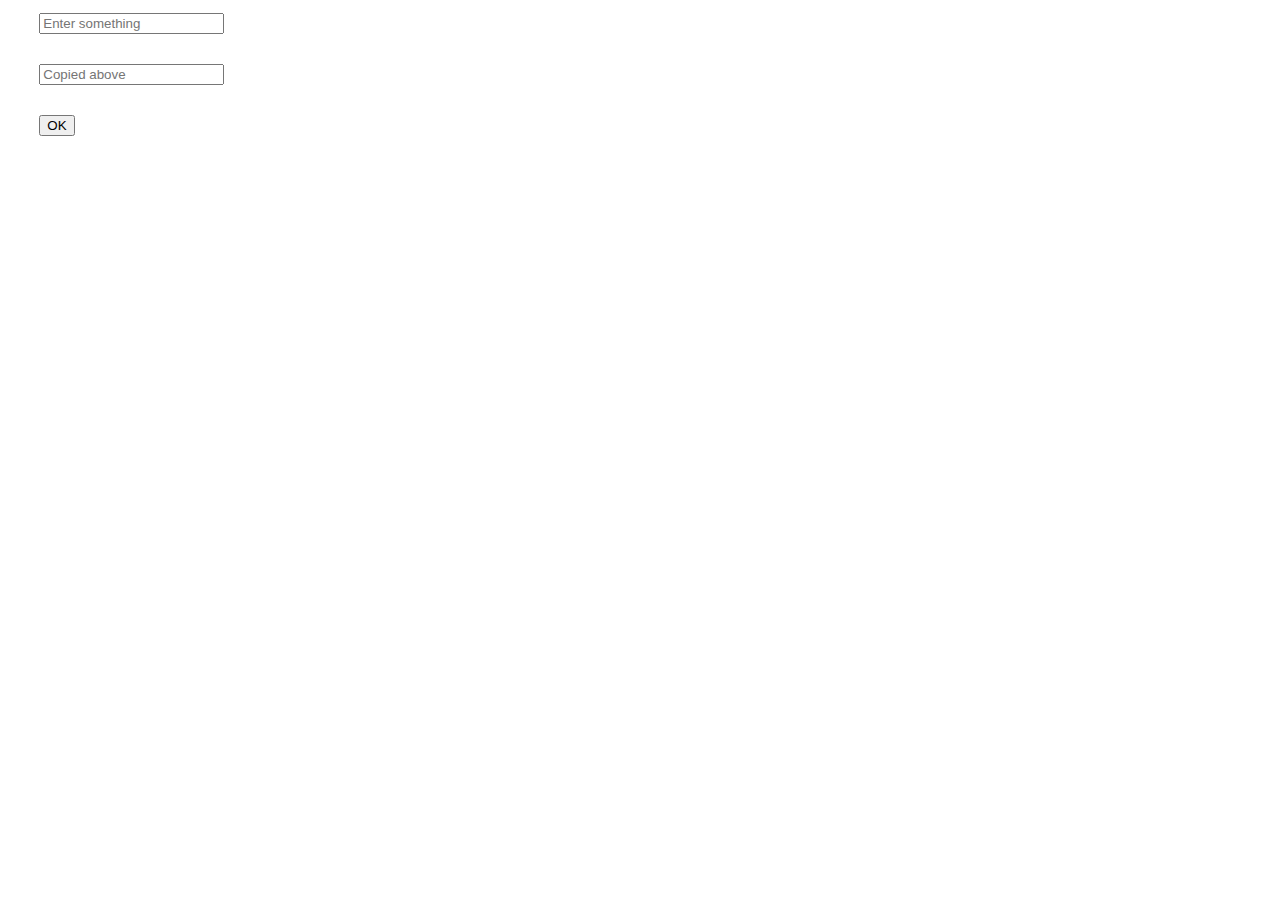
<file: Day-4_Assignments/Que2.html>
<!DOCTYPE html>
<html lang="en">
<head>
  <meta charset="UTF-8">
  <meta name="viewport" content="width=device-width, initial-scale=1.0">
  <meta http-equiv="X-UA-Compatible" content="ie=edge">
  <title>Day-4_Assignment - Que.2</title>
</head>
<body>
  <pre>
    <input type="text" class="box" placeholder="Enter something">
    <br>
    <input type="text" class="box" placeholder="Copied above" />
    <br>
    <button onclick="copyTxt()">OK</button>

    <script type="text/javascript" src="Que2.js"></script>
  </pre>
</body>
</html>
</file>
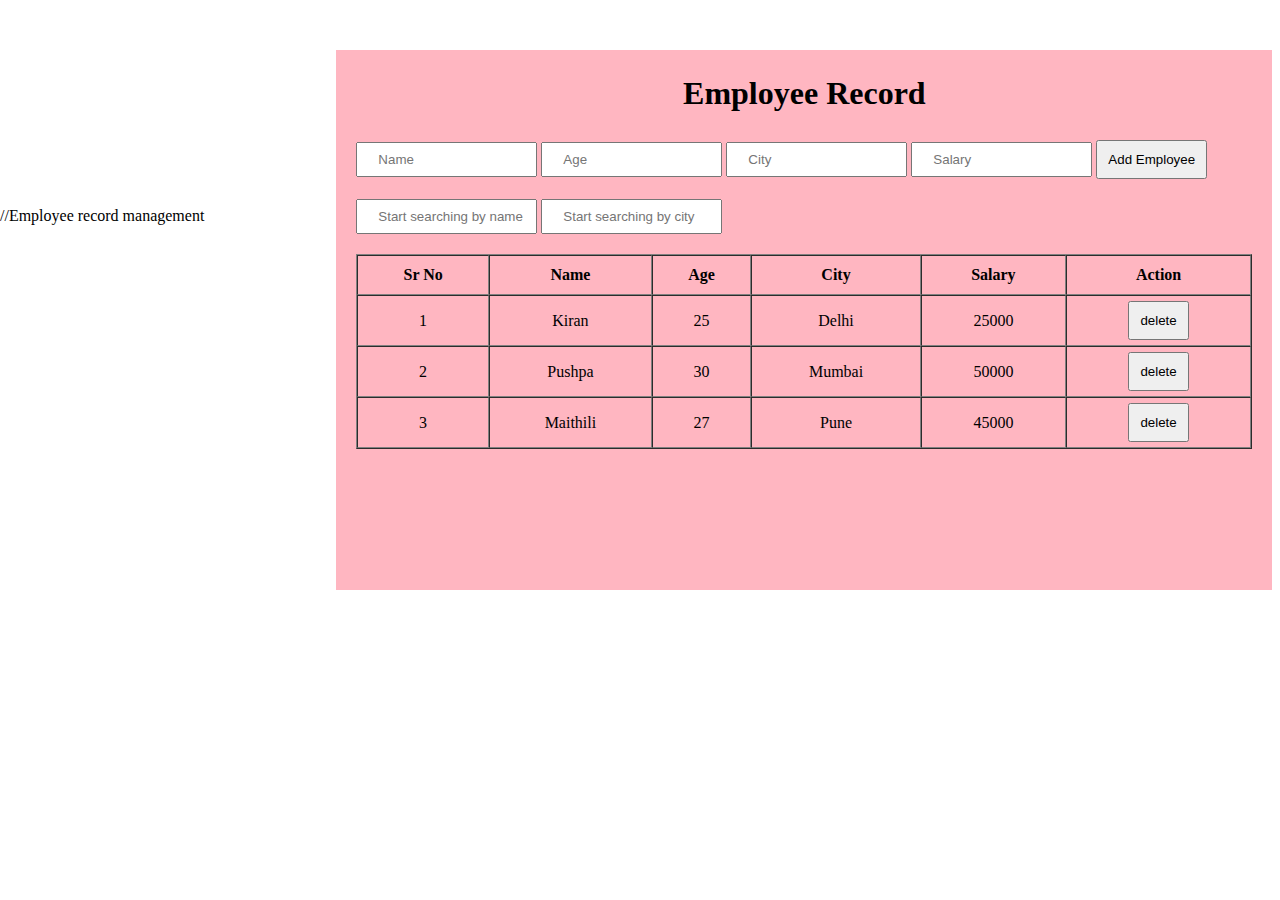
<file: Day-6_Assignment/que1.html>
//Employee record management

<!DOCTYPE html>
<html lang="en">
<head>
  <meta charset="UTF-8">
  <meta name="viewport" content="width=device-width, initial-scale=1.0">
  <meta http-equiv="X-UA-Compatible" content="ie=edge">
  <title>Employee-record</title>
  <style>
  *{
      margin: 0px;
      padding: 0px;
  }
  .data{
      height: 500px;
      width: 70%;
      background-color: lightpink;
      margin-left: 10%;
      margin-top: 50px;
      padding: 20px;
      display: inline-block;
  }
  .table{
      width:100%;
      margin-top:20px;
  }
  th,
  td,
  h1{
      height: 40px;
      text-align: center;
      padding: 5px;
  }
  button{
      padding:10px;
  }
  .form{
      margin-top: 20px;
  }
  input{
      height: 35px;
      text-indent: 20px;
  }
  
  </style>
</head>
<body>
    <div class="data">
        <h1>Employee Record</h1>

        <div class="form">  
            <form onsubmit="addEmp(event)">
                <input type="text" required placeholder="Name" id="name" />
                <input type="number" required placeholder="Age" id="age" />
                <input type="text" required placeholder="City" id="city" />
                <input type="number" required placeholder="Salary" id="salary" />
                <button type="submit"> Add Employee </button>
            </form>
        </div>

        <div class="form">
            <input type="text" placeholder="Start searching by name" id="searchName" onkeyup="searchByName()" />
            <input type="text" placeholder="Start searching by city" id="searchCity" onkeyup="searchByCity()" />
        </div>
    
        <table border="1" class="table" cellspacing="0">
            <thead>
                <tr>
                    <th>Sr No</th>
                    <th>Name</th>
                    <th>Age</th>
                    <th>City</th>
                    <th>Salary</th>
                    <th>Action</th>
                </tr>
            </thead>
            <tbody class="tdata" id="tdata"></tbody>
        </table>
    
    </div>

    <script src="que1.js"></script>
</body>
</html>
</file>
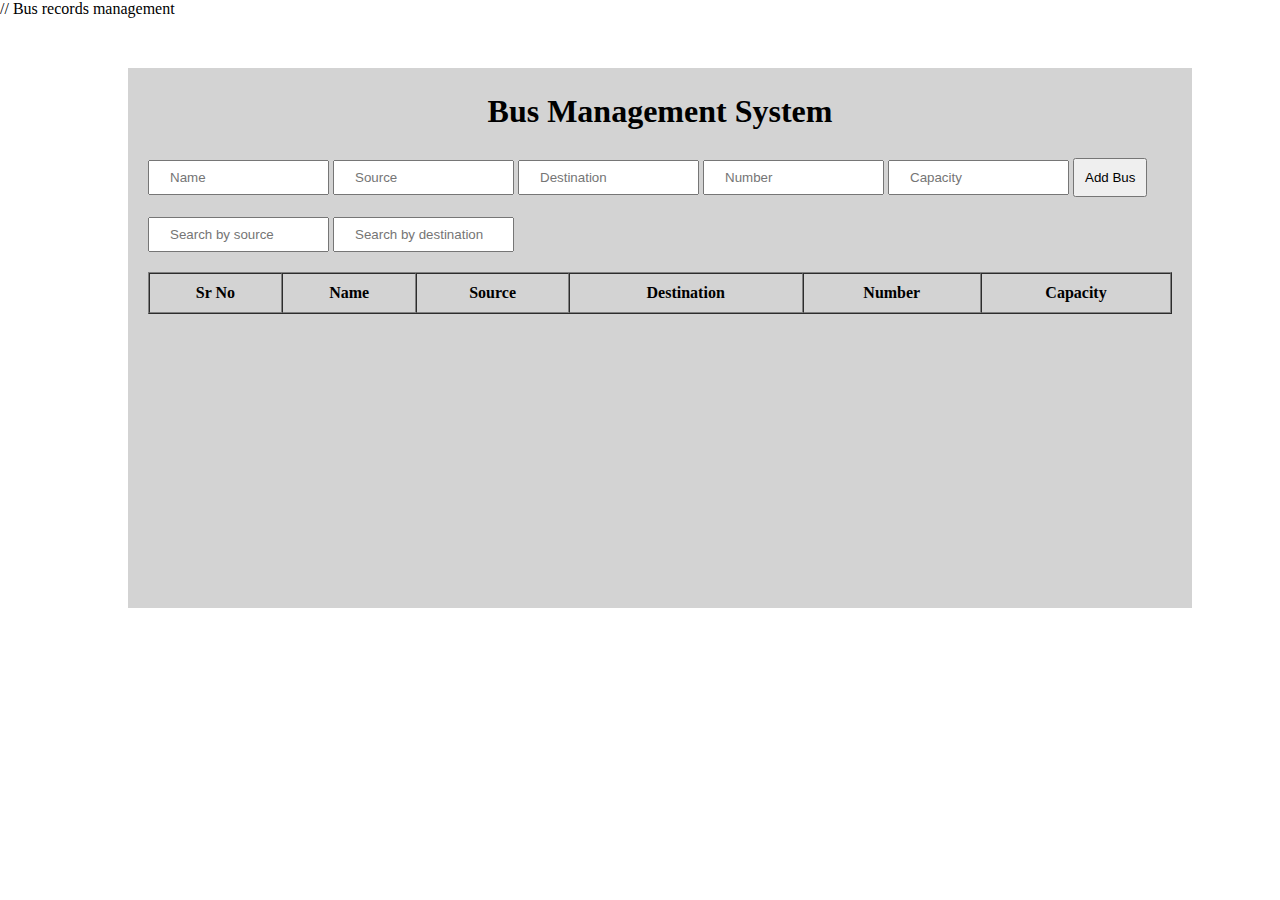
<file: Day-6_Assignment/que2.html>
// Bus records management

<!DOCTYPE html>
<html lang="en">
<head>
    <meta charset="UTF-8">
    <meta name="viewport" content="width=device-width, initial-scale=1.0">
    <title>Bus-record</title>
    <style>
    *{
        margin: 0px;
        padding: 0px;
    }
    .data{
        height: 500px;
        width: 80%;
        background-color: lightgray;
        margin-left: 10%;
        margin-top: 50px;
        padding: 20px;
        display: inline-block;
    }
    .table{
        width: 100%;
        margin-top: 20px;
    }
    th,
    td,
    h1{
        height: 40px;
        text-align: center;
        padding: 5px;
    }
    .form{
        margin-top: 20px;
    }
    input{
        height: 35px;
        text-indent: 20px;
    }
    button{
        padding: 10px;
    }

    </style>
</head>
<body>

<div class="data">
    <h1>Bus Management System</h1>

    <div class="form">
        <form onsubmit="addBus(event)">
            <input type="text" required placeholder="Name" id="name" />
            <input type="text" required placeholder="Source" id="source" />
            <input type="text" required placeholder="Destination" id="destination" />
            <input type="text" required placeholder="Number" id="number" />
            <input type="number" required placeholder="Capacity" id="capacity" />
            <button type="submit"> Add Bus </button>
        </form>
    </div>

    <div class="form">
        <input type="text" placeholder="Search by source" id="searchSource" onkeyup="searchBySource()" />
        <input type="text" placeholder="Search by destination" id="searchDestination" onkeyup="searchByDestination()" />
    </div>

    <table border='1' class="table" cellspacing="0">
        <thead>
            <tr>
                <th>Sr No</th>
                <th>Name</th>
                <th>Source</th>
                <th>Destination</th>
                <th>Number</th>
                <th>Capacity</th>
            </tr>
        </thead>
        <tbody class="tdata" id="tdata"></tbody>
    </table>
</div>

<script src="que2.js"></script>
</body>
</html>
</file>
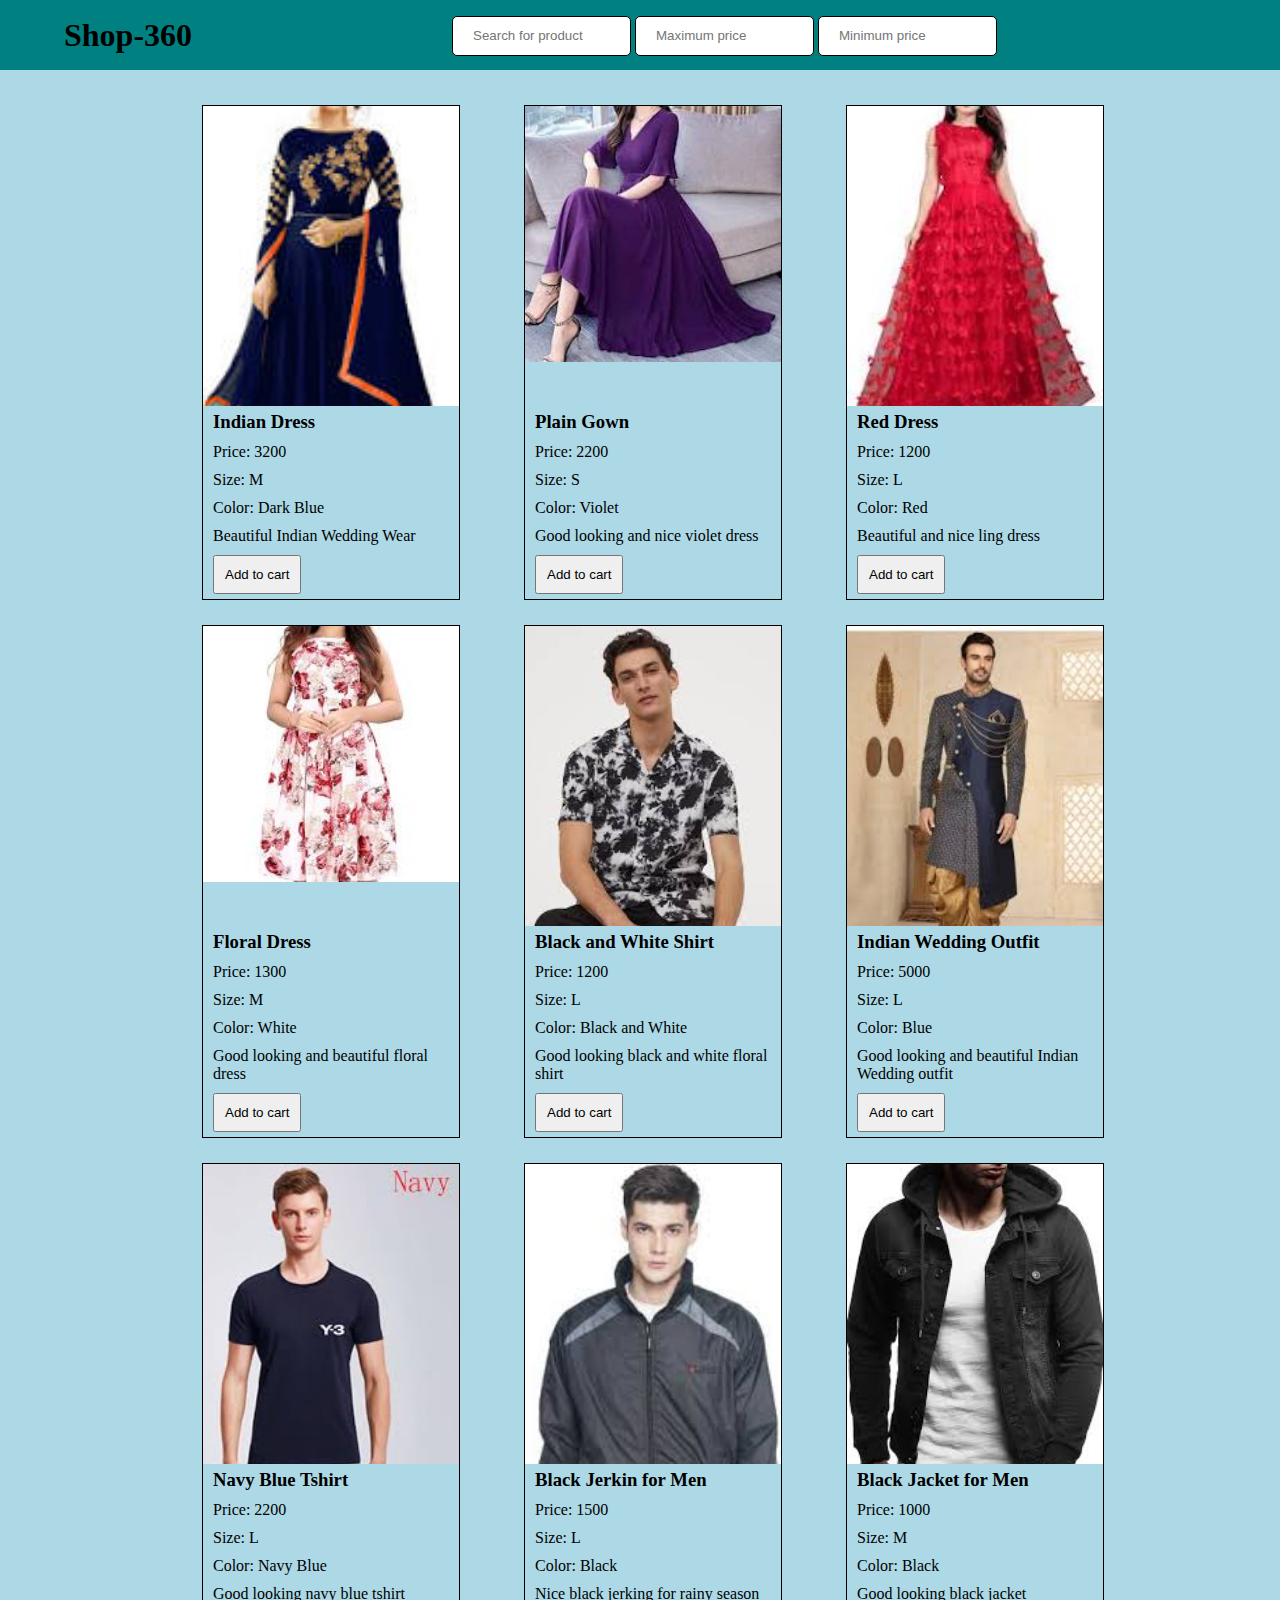
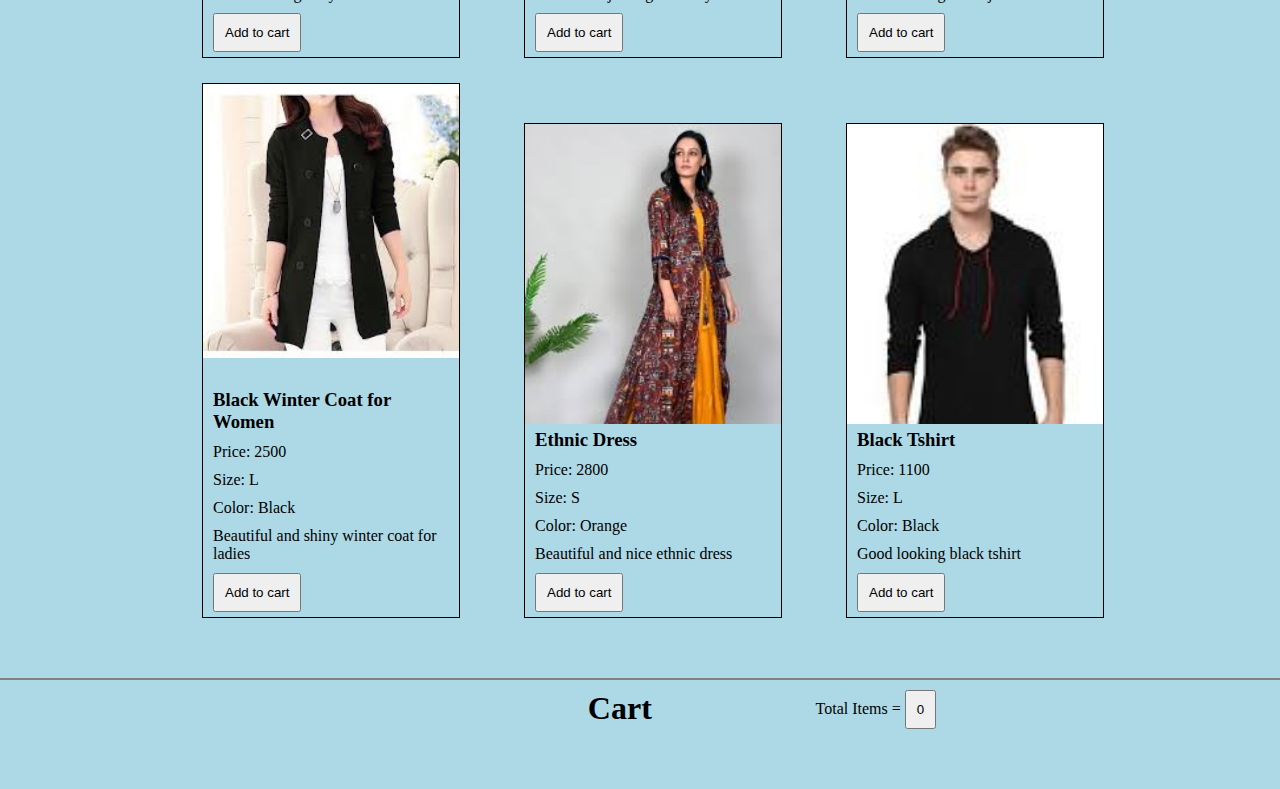
<file: Day-8_Assignment/shopping.html>
<!DOCTYPE html>
<html lang="en" dir="ltr">
  <head>
    <meta charset="utf-8">
    <meta name="viewport" content="width=device-width, initial-scale=1.0" />
    <title>Shopping Site</title>
    <link rel="stylesheet" href="style.css">
  </head>
  <body>
    <div class="header">
      <h1>Shop-360</h1>
      <div class="search">
        <input type="search" onkeyup="searchProduct(this.value)" placeholder="Search for product">
        <input type="search" onkeyup="filterByMaxPrice()" placeholder="Maximum price" id="max-price">
        <input type="search" onkeyup="filterByMinPrice()" placeholder="Minimum price" id='min-price'>
      </div>
    </div>

    <div class="products">
      <div class="productwrapper" id="productwrapper">
      </div>
    </div>
    <hr>
    <div class="products">
      <center>
        <h1>Cart</h1>
        Total Items = 
        <button onclick="countCartItems()" id="cart-count"></button>
      </center>
      <div class="productwrapper" id="productwrapper">
      </div>
    </div>


    <script src="shopping.js"></script>
  </body>
</html>
</file>
<file: Day-8_Assignment/style.css>
*{
  margin: 0;
  padding: 0;
}
.header{
  height: 70px;
  width: 100%;
  background-color: teal;
  line-height: 70px;
}
h1{
  margin-left: 5%;
  display: inline-block;
  width: 30%;
  vertical-align: top;
}
.search{
  height: 70px;
  width: 60%;
  display: inline-block;
}
input{
  /* width: 100%; */
  height: 40px;
  text-indent: 20px;
  border-radius: 5px;
  border: 1px solid black;
  outline: none;
}
.products{
  width: 100%;
  height: auto;
  background-color: lightblue;
  padding: 10px;
}
.productwrapper{
  height: auto;
  width: 80%;
  margin-left: 10%;
  /* margin-bottom: 50px; */
  padding-bottom: 50px;
}
.product{
  height: auto;
  width: 25%;
  display: inline-block;
  margin-top: 25px;
  margin-left: 6.25%;
  border: 1px solid black;
}
.prodimg {
  height: 300px;
  width: 100%;
  overflow: hidden;
}
.product h3,
.product p {
  padding: 5px;
  padding-left: 10px;
}

.product p {
  color: lightblack;
}
button {
  padding: 10px;
}
hr{
  height:2px;
  border-width:0;
  color:gray;
  background-color:gray
}
/* .products h1 {
  padding-top: 30px;
} */
</file>
